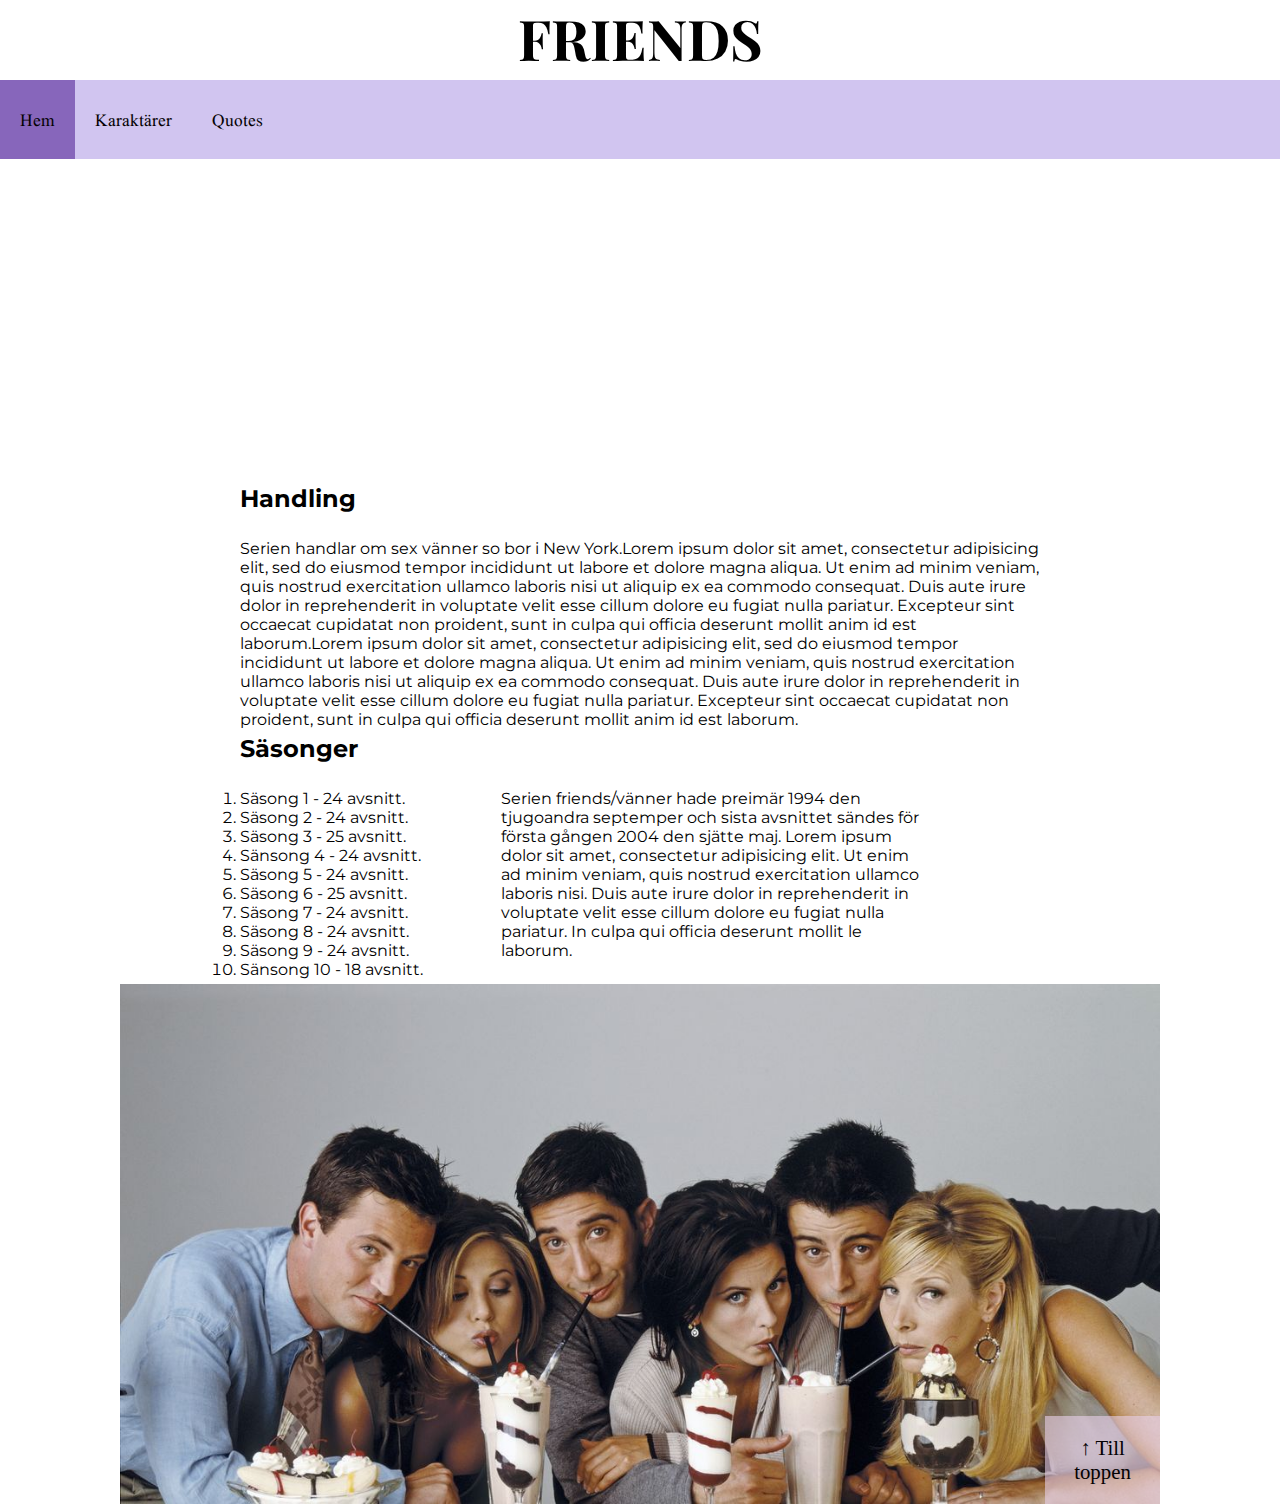
<file: index.html>
<!DOCTYPE html>
<html lang="zxx">
<head>
<title>Friends</title>

<link rel="stylesheet" type="text/css" href="css/style.css">
 <link rel="stylesheet" type="text/css" href="css/grid.css">
<meta charset="utf-8"/>
<meta name="viewport" content="width=device-width, initial-scale=1.0">

<link rel="preconnect" href="https://fonts.googleapis.com">
<link rel="preconnect" href="https://fonts.gstatic.com" crossorigin>
<link href="https://fonts.googleapis.com/css2?family=Scheherazade+New&display=swap" rel="stylesheet">


<link rel="preconnect" href="https://fonts.googleapis.com">
<link rel="preconnect" href="https://fonts.gstatic.com" crossorigin>
<link href="https://fonts.googleapis.com/css2?family=Playfair+Display:wght@700&display=swap" rel="stylesheet">

<link rel="preconnect" href="https://fonts.googleapis.com">
<link rel="preconnect" href="https://fonts.gstatic.com" crossorigin>
<link href="https://fonts.googleapis.com/css2?family=Montserrat:wght@100&display=swap" rel="stylesheet">
<!-- länkar till olika fonts-->
</head>
<body>
  <div class="hej">
<h1 id="toppen"> FRIENDS </h1>
    <ul>
      <li class="me"><a class="a" href="index.html">Hem</a>
      <li class="me"><a href="karaktärer.html">Karaktärer</a>
      <li class="me"><a href="avsnitt.html">Quotes</a>
        <!--här gör jag en navigation bar för att länka till olika sidor (meny) -->
  </ul>
<iframe class="yt" src="https://www.youtube.com/embed/Ln5Gh3SvEt4" title="YouTube video player"  allow="accelerometer; autoplay; controls;  clipboard-write; encrypted-media; gyroscope; picture-in-picture" allowfullscreen></iframe>
  <h2>Handling</h2>
<p class="d">Serien handlar om sex vänner so bor i New York.Lorem ipsum dolor sit amet, consectetur adipisicing elit, sed do eiusmod tempor incididunt ut labore et dolore magna aliqua. Ut enim ad minim veniam, quis nostrud exercitation ullamco laboris nisi ut aliquip ex ea commodo consequat. Duis aute irure dolor in reprehenderit in voluptate velit esse cillum dolore eu fugiat nulla pariatur. Excepteur sint occaecat cupidatat non proident, sunt in culpa qui officia deserunt mollit anim id est laborum.Lorem ipsum dolor sit amet, consectetur adipisicing elit, sed do eiusmod tempor incididunt ut labore et dolore magna aliqua. Ut enim ad minim veniam, quis nostrud exercitation ullamco laboris nisi ut aliquip ex ea commodo consequat. Duis aute irure dolor in reprehenderit in voluptate velit esse cillum dolore eu fugiat nulla pariatur. Excepteur sint occaecat cupidatat non proident, sunt in culpa qui officia deserunt mollit anim id est laborum.</p>
<h2 class="c">Säsonger</h2>
<ol>
  <li>Säsong 1 - 24 avsnitt. </li>
  <li>Säsong 2 - 24 avsnitt.</li>
  <li>Säsong 3 - 25 avsnitt.</li>
  <li>Sänsong 4 - 24 avsnitt.</li>
  <li>Säsong 5 - 24 avsnitt.</li>
  <li>Säsong 6 - 25 avsnitt.</li>
  <li>Säsong 7 - 24 avsnitt.</li>
  <li>Säsong 8 - 24 avsnitt.</li>
  <li>Säsong 9 - 24 avsnitt.</li>
  <li>Sänsong 10 - 18 avsnitt.</li>
</ol>

<p class="s">Serien friends/vänner hade preimär 1994 den tjugoandra septemper och sista avsnittet sändes för första gången 2004 den sjätte maj. Lorem ipsum dolor sit amet, consectetur adipisicing elit. Ut enim ad minim veniam, quis nostrud exercitation ullamco laboris nisi. Duis aute irure dolor in reprehenderit in voluptate velit esse cillum dolore eu fugiat nulla pariatur. In culpa qui officia deserunt mollit le laborum.</p>

<img  class="img" src="img/friends-milkshake-.jpeg" alt="bild av karaktärena i friends när dem dricker milkshake">
<a class="href" href="#toppen">↑ Till toppen</a>
<!-- länk till toppen-->

</div>
<!-- width=560 height=315 -->
</body>
</file>
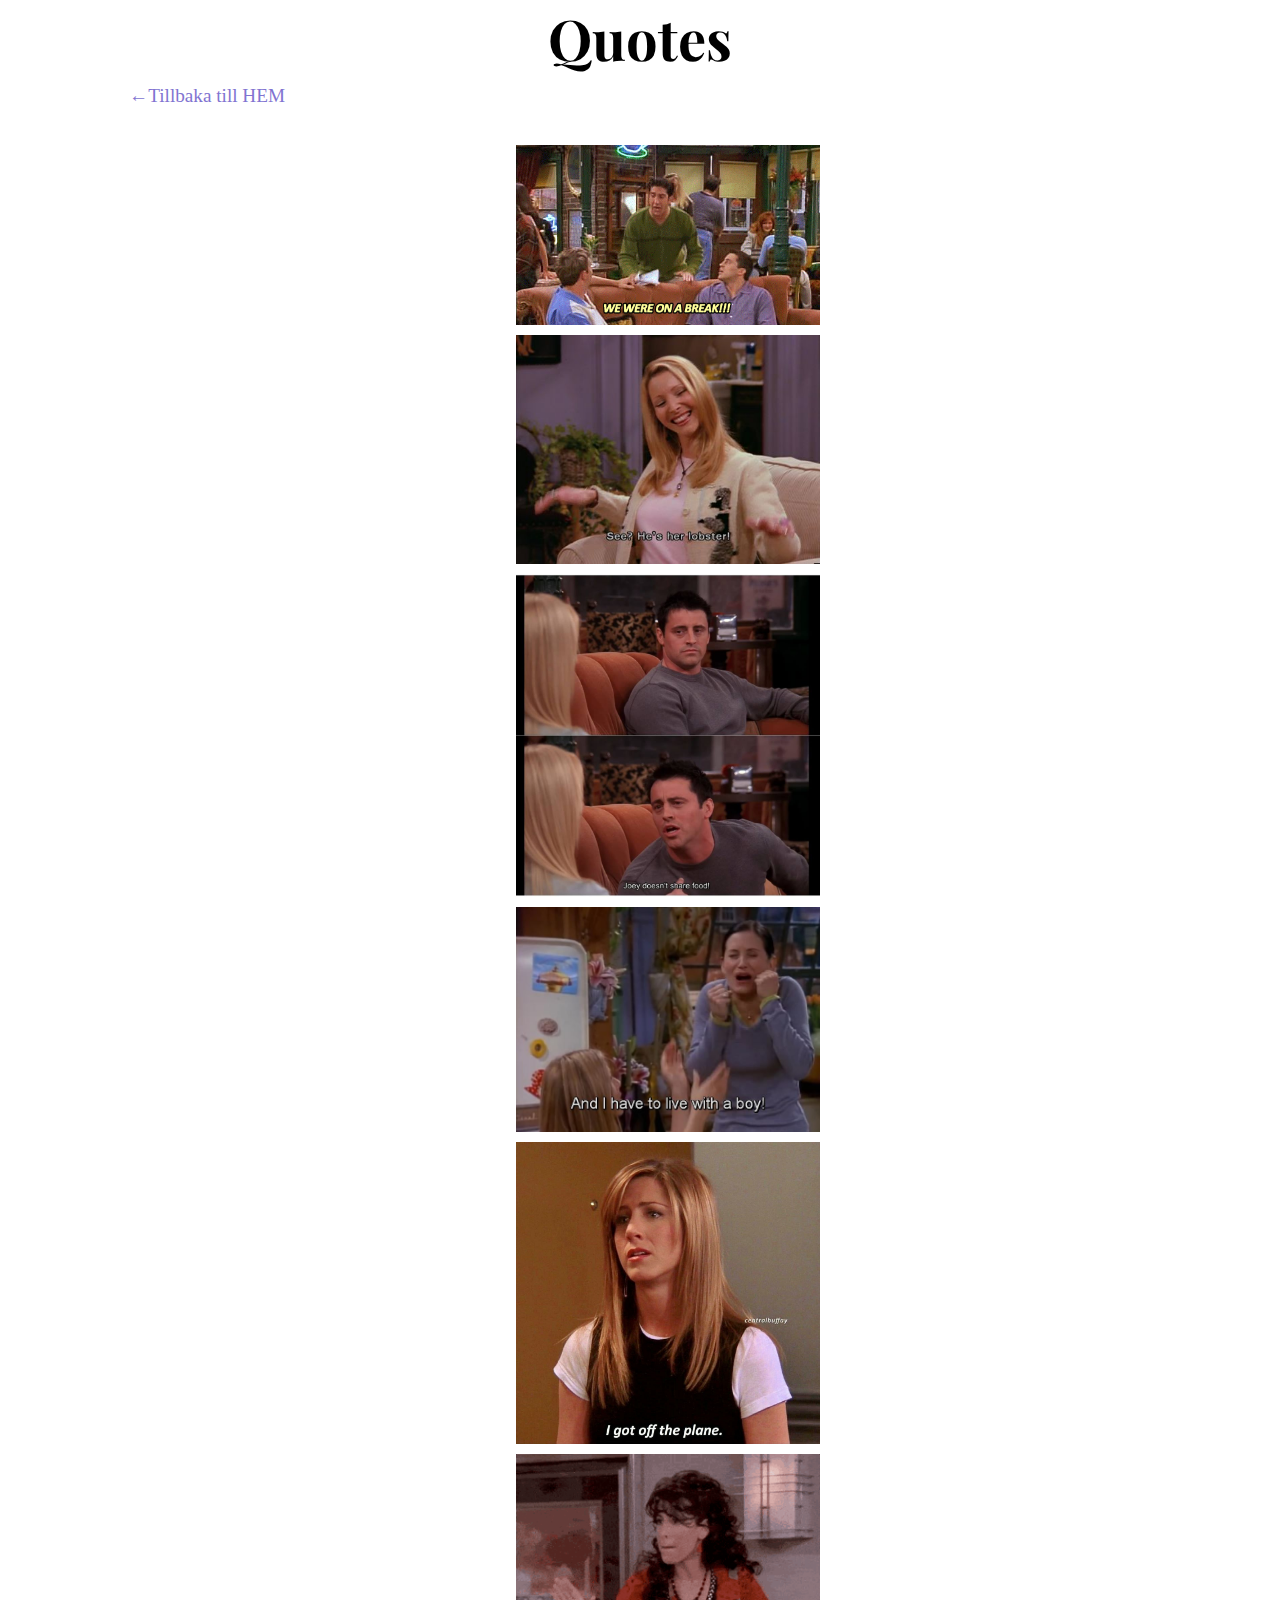
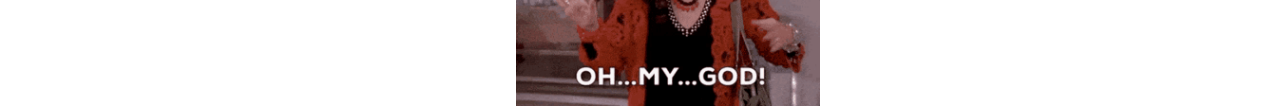
<file: avsnitt.html>
<!DOCTYPE html>
<html>
<head>

<title>Quotes</title>
<link rel="stylesheet" type="text/css" href="css/style.css">
  <link rel="stylesheet" type="text/css" href="css/grid.css">
  <meta name="viewport" content="width=device-width, initial-scale=1.0">

<link rel="preconnect" href="https://fonts.googleapis.com">
<link rel="preconnect" href="https://fonts.gstatic.com" crossorigin>
<link href="https://fonts.googleapis.com/css2?family=Playfair+Display:wght@700&display=swap" rel="stylesheet">
<!-- länka till Playfair Display-->
<meta charset="utf-8"/>
</head>
<body>
  <div class="do">
<h1 class="q">Quotes</h1>
<a class="tva" href="index.html">←Tillbaka till HEM</a>

<!-- länkar tillbaka till hem-->


<embed  src="img/wewere.gif" alt="en gif när karaktären ross i friends säger we were on a break!"/>

<img class="l" src="img/l.jpeg" alt="en bild på när pheobe säger: See? He's her lobster.">

<img class="jf" src="img/jf.jpeg" alt="en bild på när Joey säger: Joey doesn't share food ">

<img class="boy" src="img/boy.jpeg" alt="En bild på när Monica säger: and I have to live with a boy!">

<img class="igot" src="img/igot.jpeg" alt="En bild på när Rachel säger: I got off the plane">

<embed class="omg" src="img/omg.gif" alt="En bild på när Janice säger: Oh my god">


</div>
</body>
</html>
</file>
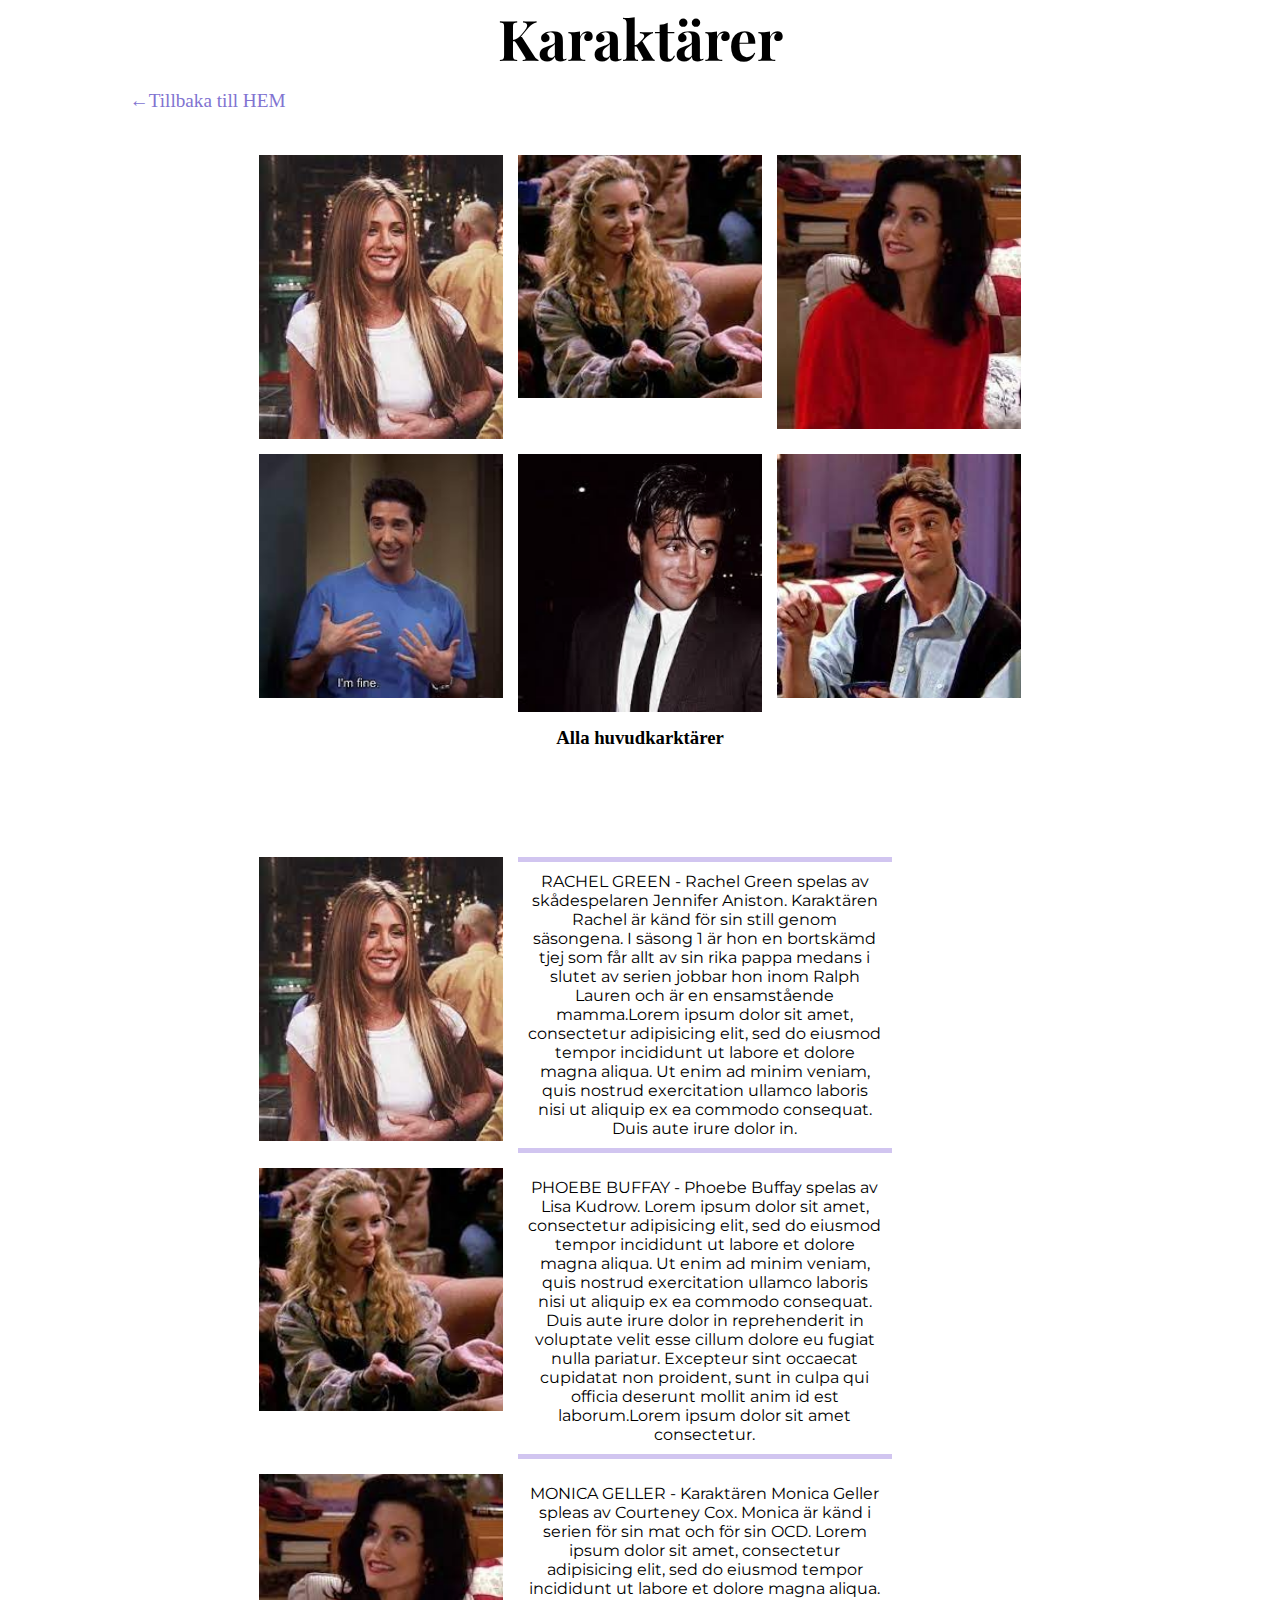
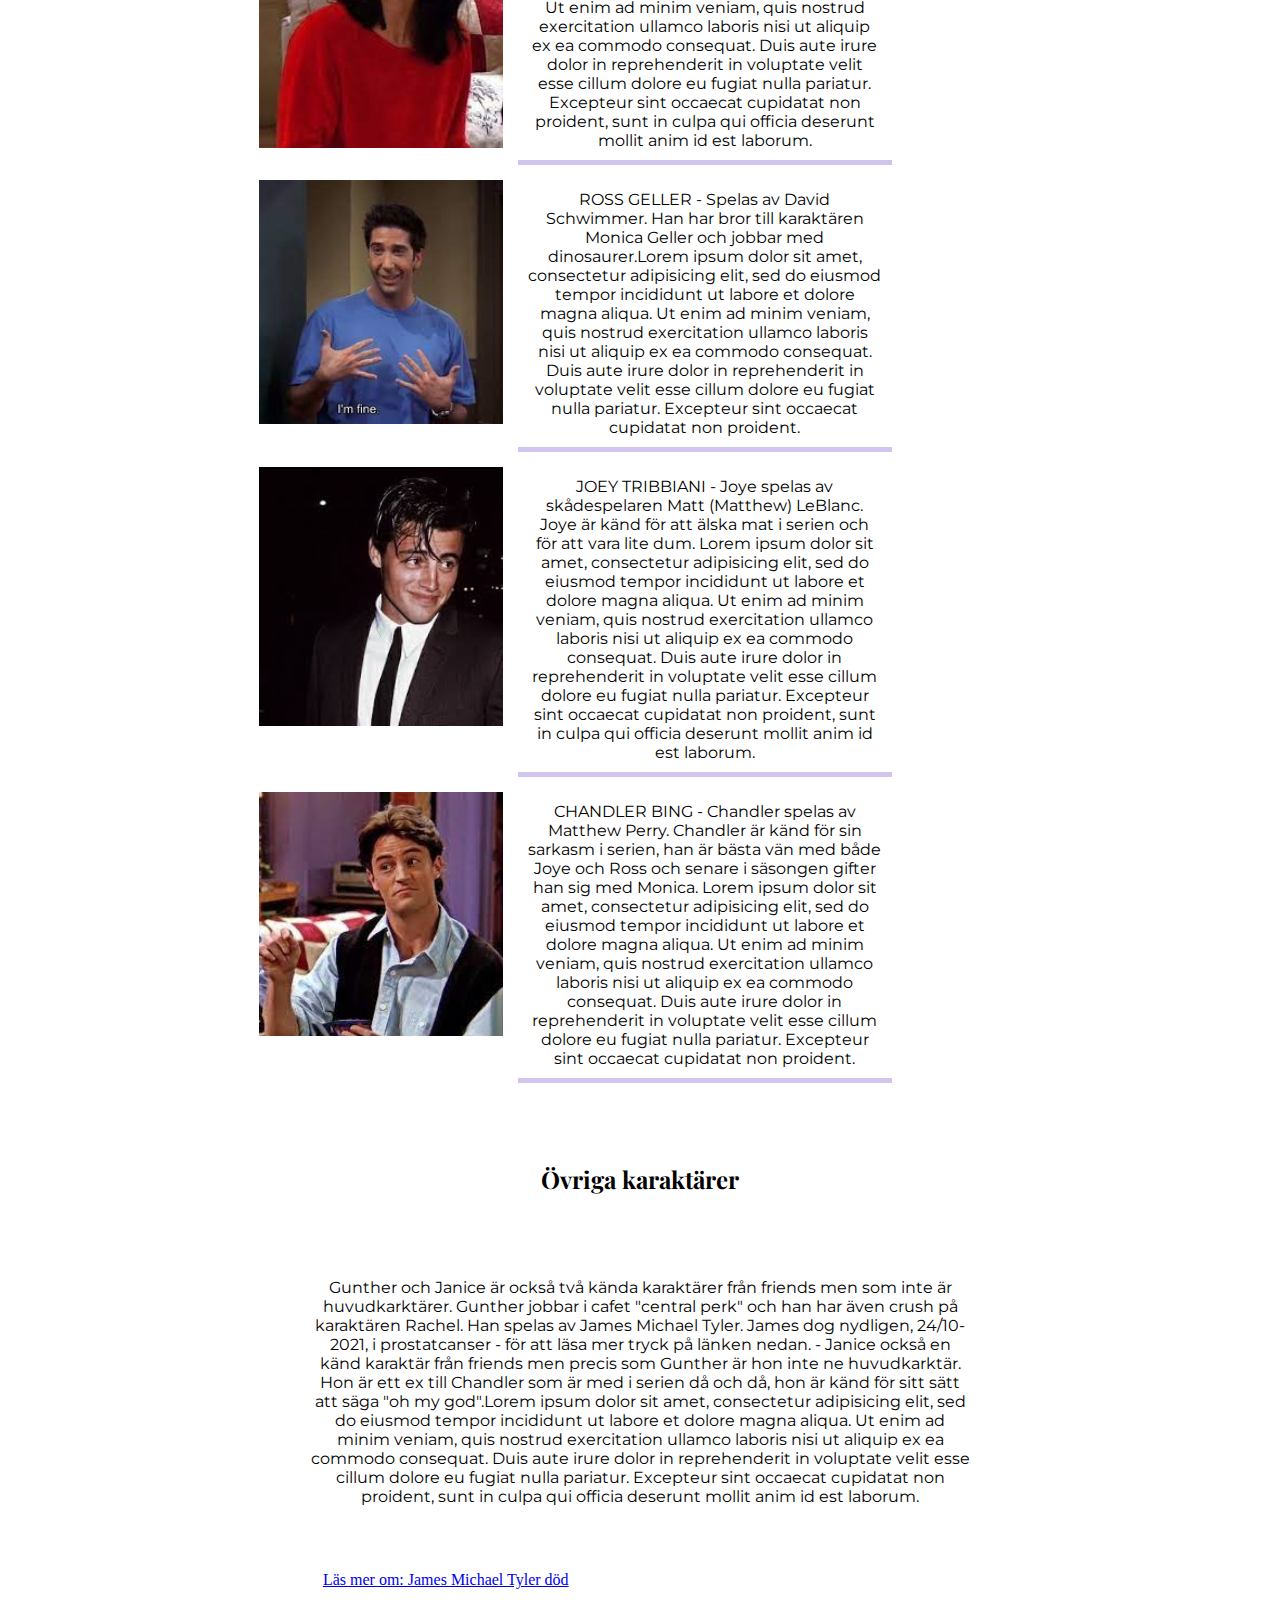
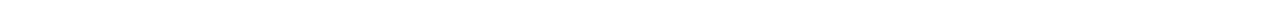
<file: karaktärer.html>
<!DOCTYPE html>
<html>
<head>

<title>Karaktärer</title>
<link rel="stylesheet" type="text/css" href="css/style.css">
  <link rel="stylesheet" type="text/css" href="css/grid.css">

  <link rel="preconnect" href="https://fonts.googleapis.com">
  <link rel="preconnect" href="https://fonts.gstatic.com" crossorigin>
  <link href="https://fonts.googleapis.com/css2?family=Montserrat:wght@100&display=swap" rel="stylesheet">

<link rel="preconnect" href="https://fonts.googleapis.com">
<link rel="preconnect" href="https://fonts.gstatic.com" crossorigin>
<link href="https://fonts.googleapis.com/css2?family=Playfair+Display:wght@700&display=swap" rel="stylesheet">
<meta name="viewport" content="width=device-width, initial-scale=1.0">
<!-- länka till Playfair Display och montserrat-->
<meta charset="utf-8"/>
</head>
<body>
  <div class="hi">
<h1 class="q">Karaktärer</h1>
<a class="tva" href="index.html">←Tillbaka till HEM</a>

<img class="joey" src="img/joey.jpeg" alt="en bild på Joey">
<a class="jy" href="#jt"></a>
<img class="mon" src="img/monica.jpeg" alt="en bild på monica">
<a class="ma" href="#mim"></a>
<img class="cha" src="img/chandler.jpeg" alt="en bild på chandler">
<a class="chat" href="#hch"></a>
<img class="ross" src="img/ross.jpeg" alt="en bild på ross">
<a class="rsr" href="#ros"></a>
<img class="phe" src="img/phoebe.jpeg" alt="en bild på phoebe">
<a class="aia" href="#pep"></a>
<img class="rah" src="img/rachel.jpeg" alt="en bild på Rachel">
<a class="aa" href="#rac"></a>

<!-- en bild på alla huvudkarktärer och en länkar till längre ner på sidan-->
<h3>Alla huvudkarktärer</h3>

<img class="rai" src="img/rachel.jpeg" alt="en bild på Rachel">
<p id="rac" class="rrr"> RACHEL GREEN - Rachel Green spelas av skådespelaren Jennifer Aniston. Karaktären Rachel är känd för sin still genom säsongena. I säsong 1 är hon en bortskämd tjej som får allt av sin rika pappa medans i slutet av serien jobbar hon inom Ralph Lauren och är en ensamstående mamma.Lorem ipsum dolor sit amet, consectetur adipisicing elit, sed do eiusmod tempor incididunt ut labore et dolore magna aliqua. Ut enim ad minim veniam, quis nostrud exercitation ullamco laboris nisi ut aliquip ex ea commodo consequat. Duis aute irure dolor in.</p>


<img class="phep" src="img/phoebe.jpeg" alt="en bild på phoebe">
<p id="pep">PHOEBE BUFFAY - Phoebe Buffay spelas av Lisa Kudrow. Lorem ipsum dolor sit amet, consectetur adipisicing elit, sed do eiusmod tempor incididunt ut labore et dolore magna aliqua. Ut enim ad minim veniam, quis nostrud exercitation ullamco laboris nisi ut aliquip ex ea commodo consequat. Duis aute irure dolor in reprehenderit in voluptate velit esse cillum dolore eu fugiat nulla pariatur. Excepteur sint occaecat cupidatat non proident, sunt in culpa qui officia deserunt mollit anim id est laborum.Lorem ipsum dolor sit amet consectetur. </p>

<img class="moni" src="img/monica.jpeg" alt="en bild på monica">
<p id="mim">MONICA GELLER - Karaktären Monica Geller spleas av Courteney Cox. Monica är känd i serien för sin mat och för sin OCD. Lorem ipsum dolor sit amet, consectetur adipisicing elit, sed do eiusmod tempor incididunt ut labore et dolore magna aliqua. Ut enim ad minim veniam, quis nostrud exercitation ullamco laboris nisi ut aliquip ex ea commodo consequat. Duis aute irure dolor in reprehenderit in voluptate velit esse cillum dolore eu fugiat nulla pariatur. Excepteur sint occaecat cupidatat non proident, sunt in culpa qui officia deserunt mollit anim id est laborum. </p>

<img class="roos" src="img/ross.jpeg" alt="en bild på ross">
<p id="ros">ROSS GELLER - Spelas av David Schwimmer. Han har bror till karaktären Monica Geller och jobbar med dinosaurer.Lorem ipsum dolor sit amet, consectetur adipisicing elit, sed do eiusmod tempor incididunt ut labore et dolore magna aliqua. Ut enim ad minim veniam, quis nostrud exercitation ullamco laboris nisi ut aliquip ex ea commodo consequat. Duis aute irure dolor in reprehenderit in voluptate velit esse cillum dolore eu fugiat nulla pariatur. Excepteur sint occaecat cupidatat non proident. </p>

<img class="jee" src="img/joey.jpeg" alt="en bild på Joey">
<p id="jt">JOEY TRIBBIANI - Joye spelas av skådespelaren Matt (Matthew) LeBlanc. Joye är känd för att älska mat i serien och för att vara lite dum. Lorem ipsum dolor sit amet, consectetur adipisicing elit, sed do eiusmod tempor incididunt ut labore et dolore magna aliqua. Ut enim ad minim veniam, quis nostrud exercitation ullamco laboris nisi ut aliquip ex ea commodo consequat. Duis aute irure dolor in reprehenderit in voluptate velit esse cillum dolore eu fugiat nulla pariatur. Excepteur sint occaecat cupidatat non proident, sunt in culpa qui officia deserunt mollit anim id est laborum. </p>

<img class="cic" src="img/chandler.jpeg" alt="en bild på chandler">
<p id="hch">CHANDLER BING - Chandler spelas av Matthew Perry. Chandler är känd för sin sarkasm i serien, han är bästa vän med både Joye och Ross och senare i säsongen gifter han sig med Monica. Lorem ipsum dolor sit amet, consectetur adipisicing elit, sed do eiusmod tempor incididunt ut labore et dolore magna aliqua. Ut enim ad minim veniam, quis nostrud exercitation ullamco laboris nisi ut aliquip ex ea commodo consequat. Duis aute irure dolor in reprehenderit in voluptate velit esse cillum dolore eu fugiat nulla pariatur. Excepteur sint occaecat cupidatat non proident.</p>


<h2 class="ok"> Övriga karaktärer </h2>
<p class="pok">Gunther och Janice är också två kända karaktärer från friends men som inte är huvudkarktärer. Gunther jobbar i cafet "central perk" och han har även crush på karaktären Rachel. Han spelas av James Michael Tyler. James dog nydligen, 24/10-2021, i prostatcanser - för att läsa mer tryck på länken nedan. - Janice också en känd karaktär från friends men precis som Gunther är hon inte ne huvudkarktär. Hon är ett ex till Chandler som är med i serien då och då, hon är känd för sitt sätt att säga "oh my god".Lorem ipsum dolor sit amet, consectetur adipisicing elit, sed do eiusmod tempor incididunt ut labore et dolore magna aliqua. Ut enim ad minim veniam, quis nostrud exercitation ullamco laboris nisi ut aliquip ex ea commodo consequat. Duis aute irure dolor in reprehenderit in voluptate velit esse cillum dolore eu fugiat nulla pariatur. Excepteur sint occaecat cupidatat non proident, sunt in culpa qui officia deserunt mollit anim id est laborum.</p>
<a class="laenkJ" href="https://www.aftonbladet.se/nojesbladet/a/lV98V3/james-michael-tyler-dod-i-cancer" target="_blank" title="Länk till aftonbladet.se">
Läs mer om: James Michael Tyler död</a>

</div>
</body>
</html>
</file>
<file: css/style.css>
*{
margin: 0;
padding: 0;
}

head {
  background-color: rgb(255, 255, 255);
}

/*första sidan */
  h1 {
  width: 100%;
 height: auto;
  font-family: 'Playfair Display', serif;
  font-size: 3.5em;
}

ul {
  list-style-type: none;
  overflow: hidden;
  background-color: rgb(209, 197, 240);
  font-family: 'Scheherazade New', serif;
  font-size: 1.2em;
}
/* här tar jag bort punkteran/prinkarna på "ul", färg, font och size på texten.*/


.me {
  float: left;
}

.a {
  background-color: rgb(135, 102, 187);
}

.me a {
 display: block;
 text-align: center;
 color: rgb(4, 1, 2);
 padding: 20px 20px;
 text-decoration: none;
}
/*tar bort strecken under länkarna och gör texten till en svart färg och bestämen att det är ett block*/

.me a:hover {
  color: rgb(255, 255, 255);
}
/* när man rör med pilen ovanför så får texten en vit färg*/

h2 {
  font-family: 'Montserrat', sans-serif;
}
p{
  font-family: 'Montserrat', sans-serif;
}

ol {
font-family: 'Montserrat', sans-serif;
}

iframe {
  border: 0;
  width:560px;
  height: 315px;

}

.href {
  display: block;
  background-color: rgba(231, 209, 233, 0.6);
  text-align: center;
  text-decoration: none;
  color: rgb(4, 1, 2);
  font-size: 1.3em;
  padding: 20px 20px;
}

.img {
  width: 100%;
}


@media only screen and (max-width:768px){

  .yt {
    width:100%;
    height: 100%;
  }

  /*här nedan ändrar jag menyn när det är en ipad eller mindre */

  h1 {
    border-bottom:15px solid rgb(135, 102, 187);
    padding: 0px;
  }

  ul {
  list-style-type: none;
  width: 100%;
  background-color: rgb(209, 197, 240);
  font-family: 'Scheherazade New', serif;
  font-size: 0.85em;
  position:sticky;
  top: 0px;
}

.me a {
  display: block;
  color: rgb(4, 1, 2);
  padding: 8px 16px;
  text-decoration: none;
}

.me a.a {
 background-color: rgb(209, 197, 240);
}
/*här gör jag så att "hem" på menyn blir i samma färg som dem andra.*/
.me a:hover {
  color: rgb(255, 255, 255) ;
}
}

/* qoutes sidan*/
.tva{
  text-decoration: none;
  color: rgb(129, 115, 209);
  font-family: 'Scheherazade New', serif;
  font-size: 1.2em;
}

.tva:hover {
  color: rgb(92, 120, 215);
}
/*två="tillbaka till hem"*/


 .l {
width: 60%;
 }
 /* gör bilden på phoebe mindre*/

 embed {
   width: 60%;
 }
 /* embed är gifen på ross*/

 .jf {
   width: 60%;
 }
  /* gör så att bilden på joey passar bättre in sidan och matchar med dem andra bilderna*/

  .boy {
    width: 60%;
  }

  .igot {
    width: 60%;
  }




/*karaktärer sidan*/
  .joey {
    width: 100%;
  }

  .mon {
    width: 100%;
  }

  .cha {
    width: 100%;
  }

  .ross {
    width: 100%;
  }

  .phe {
    width: 100%;
  }

  .rah {
    width: 100%;
  }

  .rai {
    width: 100%;
  }

  .phep {
    width: 100%;
  }

  .moni {
    width: 100%;
  }

  .roos {
    width: 100%;
  }

  .jee {
    width: 100%;
  }

  .cic {
    width: 100%;
  }

  #rac {
    border-top:5px solid rgb(209, 197, 240);
    border-bottom:5px solid rgb(209, 197, 240);
    padding: 10px;
  }

  #pep {
    border-bottom:5px solid rgb(209, 197, 240);
    padding: 10px;
  }

  #mim {
    border-bottom:5px solid rgb(209, 197, 240);
    padding: 10px;
  }

  #ros {
    border-bottom:5px solid rgb(209, 197, 240);
    padding: 10px;
  }

#jt {
  border-bottom:5px solid rgb(209, 197, 240);
  padding: 10px;
}
  #hch {
    border-bottom:5px solid rgb(209, 197, 240);
    padding: 10px;
  }

  .ok {
    font-family: 'Playfair Display', serif;
    border-top: 0px;
  }

  .pok {
    padding: 50px;
  }

  @media only screen and (max-width:375px){
    .pok {
      padding: 0px;
    }
  }
</file>
<file: css/grid.css>
/* hem/första sidan*/
.hej {
  display: grid;
  grid-gap: 5px;
  grid-template-columns: repeat(10, 1fr);
  grid-auto-rows: minmax(50px, auto);
}

ul{
  grid-column: 1/-1;
  grid-row: 2/3;
}

h1{
  grid-column: 1/-1;
  grid-row: 1/2;
  text-align: center;
}

.yt {
  grid-column: 4/-4;
  grid-row: 3/7;
}
h2 {
  grid-column: 3/-3;
  grid-row: 7/8;
}

.d {
  grid-column: 3/-3;
  grid-row: 8/9;
}
/*= p till h2:n "säsonger"*/

.href {
  grid-column: -3/-2;
  grid-row: 13/14;
}

.img {
  grid-column: 2/-2;
  grid-row: 12/14;
}

.c{
  grid-row: 9/10;
}
/*c=under rubriken "säsonger"*/

ol {
  grid-column: 3/5;
  grid-row: 10/12;
}

.s {
  grid-column: -7/-4;
  grid-row: 10/12;
}
/* s är lika med brödtexten fär underrubriken säsonger*/
@media only screen and (max-width:768px){

  ul{
    grid-column: 1/2;
    grid-row: 1/3;
}

  h2 {
    grid-column: 1/-1;
    text-align: center;
  }

  .yt {
    grid-column: 4/10;
    grid-row: 3/7;
  }
}

@media only screen and (max-width:375px) {
  .d {
    grid-column: 3/-2;
    grid-row:8/9;
  }

  ol {
    grid-column: 4/9;
    grid-row:10/11 ;
  }

  .s {
    grid-column: 3/-2;
    grid-row:11/12 ;
  }
}

/*qoutes sidan*/
.do {
  display: grid;
  grid-gap: 10px;
  grid-template-columns: repeat(10, 1fr);
  grid-auto-rows: minmax(50px, auto);
}

.q{
  grid-column: 1/-1;
  grid-row: 1/2;
  text-align: center;
}
/* q=quotes*/

.tva {
  grid-column: 2/4;
  grid-row: 2/3;
}
/*två="tillbaka hem"*/

embed {
  grid-column: 5/9;
  grid-row: 3/6;
  text-align: center;
}


.l {
  grid-column: 5/9;
  grid-row: 6/9;
  text-align: center;
}
/*=lobster bilden*/


.jf {
  grid-column: 5/9;
  grid-row: 9/12;
  text-align: center;
}


.boy {
  grid-column: 5/9;
  grid-row: 12/15;
}

.igot {
  grid-column: 5/9;
  grid-row: 15/18;
}

.omg {
  grid-column: 5/9;
  grid-row: 18/21;
}

/* karaktär sidan*/
.hi{
  display: grid;
  grid-gap: 15px;
  grid-template-columns: repeat(10, 1fr);
  grid-auto-rows: minmax(50px, auto);
 }

.rah {
  grid-column: 3/5;
  grid-row: 3/6;
}

.aa {
  grid-column: 3/5;
  grid-row: 3/6;
}
/*länk till information om karaktären Rachel, som finns längre ner på sidan*/

.phe {
  grid-column: 5/7;
  grid-row: 3/6;
}

.aia {
  grid-column: 5/7;
  grid-row: 3/6;
}
/*länk till mer information om karktären phoebe*/

.mon {
  grid-column: 7/9;
  grid-row: 3/6;
}

.ma {
  grid-column: 7/9;
  grid-row: 3/6;
}

.ross {
  grid-column: 3/5;
  grid-row: 6/9;
}

.rsr {
  grid-column: 3/5;
  grid-row: 6/9;
}

.joey {
  grid-column: 5/7;
  grid-row: 6/9;
}

.jy {
  grid-column: 5/7;
  grid-row: 6/9;
}

.cha {
  grid-column: 7/9;
  grid-row: 6/9;
}

.chat {
  grid-column: 7/9;
  grid-row: 6/9;
}

h3 {
  grid-column: 1/-1;
  grid-row: 9/10;
  text-align: center;
}

#rac {
  grid-column: 5/8;
  grid-row: 11/13;
  text-align: center;
}

.rai {
  grid-column:3/5;
  grid-row: 11/13;
}


.phep {
  grid-column: 3/5;
  grid-row: 13/15;
}

#pep {
  grid-column: 5/8;
  grid-row: 13/15;
  text-align: center;
}

.moni {
  grid-column: 3/5;
  grid-row: 15/17;
}

#mim {
  grid-column:5/8;
  grid-row: 15/17;
  text-align: center;
}

.roos {
  grid-column: 3/5;
  grid-row: 17/19;
}

#ros {
  grid-column: 5/8;
  grid-row: 17/19;
  text-align: center;
}

.jee {
  grid-column: 3/5;
  grid-row: 19/21;
}

#jt {
  grid-column: 5/8;
  grid-row: 19/21;
  text-align: center;
}

.cic {
  grid-column: 3/5;
  grid-row: 21/23;
}

#hch {
  grid-column: 5/8;
  grid-row: 21/23;
  text-align: center;
}
/*dem med id är texten till bilden*/

.ok {
  grid-column:  1/-1;
  grid-row:24/25;
  text-align: center;
}
/*ök=övrika karaktärer*/

.pok {
  grid-column: 3/-3;
  grid-row: 25/26;
  text-align: center;
}

.laenkJ {
  grid-column: 3/6;
  grid-row: 26/27;
  text-align: center;
}

@media only screen and (max-width:375px){


  .rai {
    grid-column:3/-3;
    grid-row: 11/13;
  }

  #rac {
    grid-column: 3/9;
    grid-row: 13/15;
  }

  .phep {
    grid-column: 3/-3;
    grid-row: 15/17;
  }

  #pep {
    grid-column: 3/9;
    grid-row: 17/19;
  }

  .moni {
    grid-column: 3/-3;
    grid-row: 19/21;
  }

  #mim {
    grid-column:3/9;
    grid-row: 21/23;
  }

  .roos {
    grid-column: 3/-3;
    grid-row: 23/25;
  }

  #ros {
    grid-column: 3/9;
    grid-row: 25/27;
  }

  .jee {
    grid-column: 3/-3;
    grid-row: 27/29;
  }

  #jt {
    grid-column: 3/9;
    grid-row: 29/31;
  }

  .cic {
    grid-column: 3/6;
    grid-row: 31/33;
  }

  #hch {
    grid-column: 3/9;
    grid-row: 33/35;
  }


  .ok {
    grid-column:  1/-1;
    grid-row:35/36;
    text-align: center;
  }


  .pok {
    grid-column: 2/-2;
    grid-row: 36/37;
  }

  .laenkJ {
    grid-column: 3/6;
    grid-row: 37/38;
    text-align: center;
  }

}
</file>
